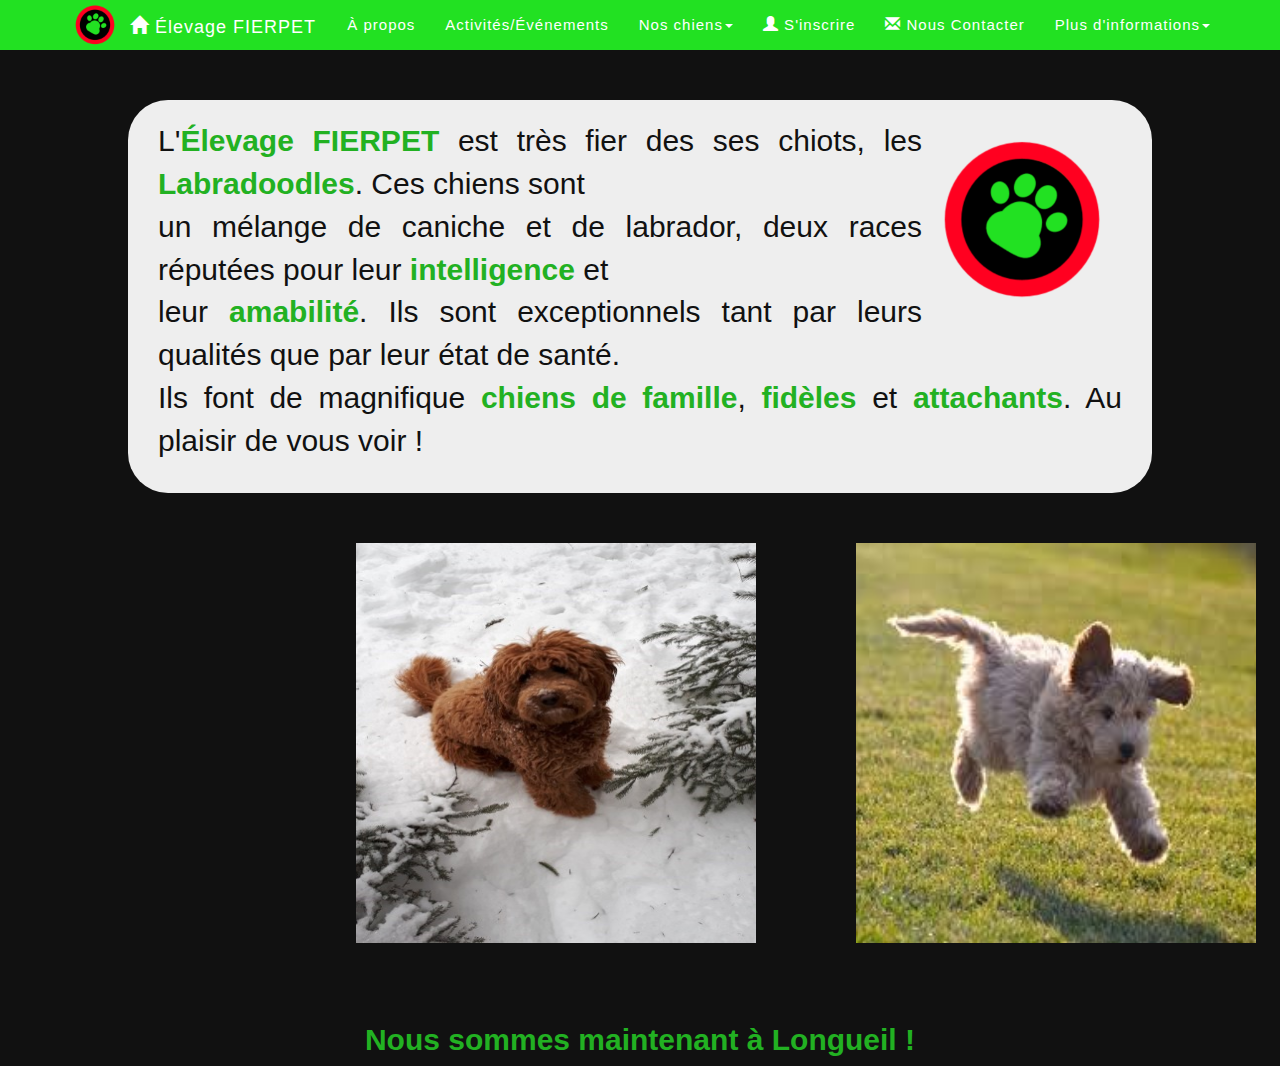
<file: Site Labradoodle/index.html>
<!DOCTYPE html>
<html lang="fr-ca" xmlns="http://www.w3.org/1999/xhtml">
    <head>
        <!-- NE PAS TOUCHER -->
        <meta charset="utf-8" />
        <meta http-equiv="X-UA-Compatible" content="IE=edge">
        <meta name="viewport" content="width=device-width, initial-scale=1, shrink-to-fit=no">
        <script src="https://ajax.googleapis.com/ajax/libs/jquery/1.12.4/jquery.min.js"></script>
        <script src="js/bootstrap.min.js"></script>
        <link href="css/bootstrap.min.css" rel="stylesheet">
        <link rel="shortcut icon" href="favicon.ico" />
        <link href="Navbar.css" rel="stylesheet">

        <!-- 1. Changer le titre pour chaque pages (garder Élevage FIERPET mais changer le mot accueil)-->
        <title>Élevage FIERPET: Accueil</title>

        <!-- 2. C'est ici que vouz pouvez modifier le style de la page au besoin-->
        <style>
            #intro {
                text-align: justify;
                color:#111;
                font-size: 30px;
            }
            #image {
                height: 200px;
                float:right;
            }
            #chiens {
                margin-left: 20%;
            }
            td {
                padding-left:100px;
            }
            h2 {
                text-align: center;
                color: aliceblue;
                font-size: 30px;
                margin-top: 80px;
            }
            #contenu {
                border-top-left-radius: 40px;
                border-top-right-radius: 40px;
                margin-top: 100px;
            }
            b {
                color: #22b122; 
            }
        </style>

    </head>
    <body>
        <!-- Navigation bar *À ne pas modifier* ; Changer le "#" par le lien .html de votre page au bon endroit -->
        <nav class="navbar navbar-default navbar-fixed-top">
            <div class="container">
                <div class="navbar-header">
                    <button type="button" class="navbar-toggle" data-toggle="collapse" data-target="#myNavbar" id="scrollMenu">
                        <span class="icon-bar"></span>
                        <span class="icon-bar"></span>
                        <span class="icon-bar"></span>
                    </button>
                    <a id="logo" href="index.html"><img src="logo.png" alt="" height="50" width="50"></a>  
                    <a class="navbar-brand" href="index.html"><span class="glyphicon glyphicon-home"></span>&nbsp;Élevage FIERPET</a>
                </div>

                <div class="collapse navbar-collapse" id="myNavbar">
                    <ul class="nav navbar-nav navbar-right">

                        <li><a href="propos.html">À propos</a></li>
                        <li><a href="activites-evenements.html">Activités/Événements</a></li>

                        <li class="dropdown">
                            <a href="#" class="dropdown-toggle" data-toggle="dropdown" role="button" aria-expanded="false">Nos chiens<span class="caret"></span></a>
                            <ul class="dropdown-menu" role="menu">
                                <!-- Insérer le lien de la page des chiens reproducteurs à la place du '#' dans le href-->
                                <li><a href="chiensReproducteurs.html">Reproducteurs</a></li>

                                <!-- Insérer le lien de la page des chiots à la place du '#' dans le href-->
                                <li><a href="chiotsavendre.html">Chiots</a></li>
                            </ul>
                        </li>
                        <!-- Insérer le lien de la page "S'inscrire" à la place du '#' dans le href-->
                        <li><a href="inscription.html"><span class="glyphicon glyphicon-user"></span> S'inscrire</a></li>

                        <!-- Insérer le lien de la page "Nous Contacter" à la place du '#' dans le href-->
                        <li><a href="contact.html"><span class="glyphicon glyphicon-envelope"></span> Nous Contacter</a></li>

                        <li class="dropdown">
                            <a href="#" class="dropdown-toggle" data-toggle="dropdown" role="button" aria-expanded="false">Plus d'informations<span class="caret"></span></a>
                            <ul class="dropdown-menu" role="menu">
                                <li><a href="equipe.html">Notre équipe</a></li>


                                <li><a href="temoignages.html">Témoignages</a><li></li>


                                <li><a href="installations.html">Nos installations</a></li>

                                <!-- Insérer le lien de la page "FAQ" à la place du '#' dans le href-->
                                <li><a href="faq.html">FAQ</a></li>
                            </ul>
                        </li>
                    </ul>
                </div>
            </div>
        </nav>
        
        <div id="contenu">
        <img src="logo.png" id="image">
        <p id="intro">
            L'<b>Élevage FIERPET</b> est très fier des ses chiots, les <b>Labradoodles</b>.
            Ces chiens sont <br>un mélange de caniche et de labrador, deux races réputées pour leur <b>intelligence</b> et <br>leur <b>amabilité</b>. 
            Ils sont exceptionnels tant par leurs qualités que par leur état de santé. <br>
            Ils font de magnifique <b>chiens de famille</b>, <b>fidèles</b> et <b>attachants</b>. Au plaisir de vous voir ! <br>
        </p>
        </div>
        
        <table id="chiens">
            
                <tr>
                    <td><img src="Images témoignages/Rubis.jpg" width="400px" height="400px"></td>
                    
                    <td><img src="Images témoignages/Rufus.jpg" width="400px" height="400px"></td>
                </tr>
        </table>
        <a href="contact.html" style="text-decoration: none;"><h2><b>Nous sommes maintenant à Longueil !</b></h2></a>
    </body>
</html>
</file>
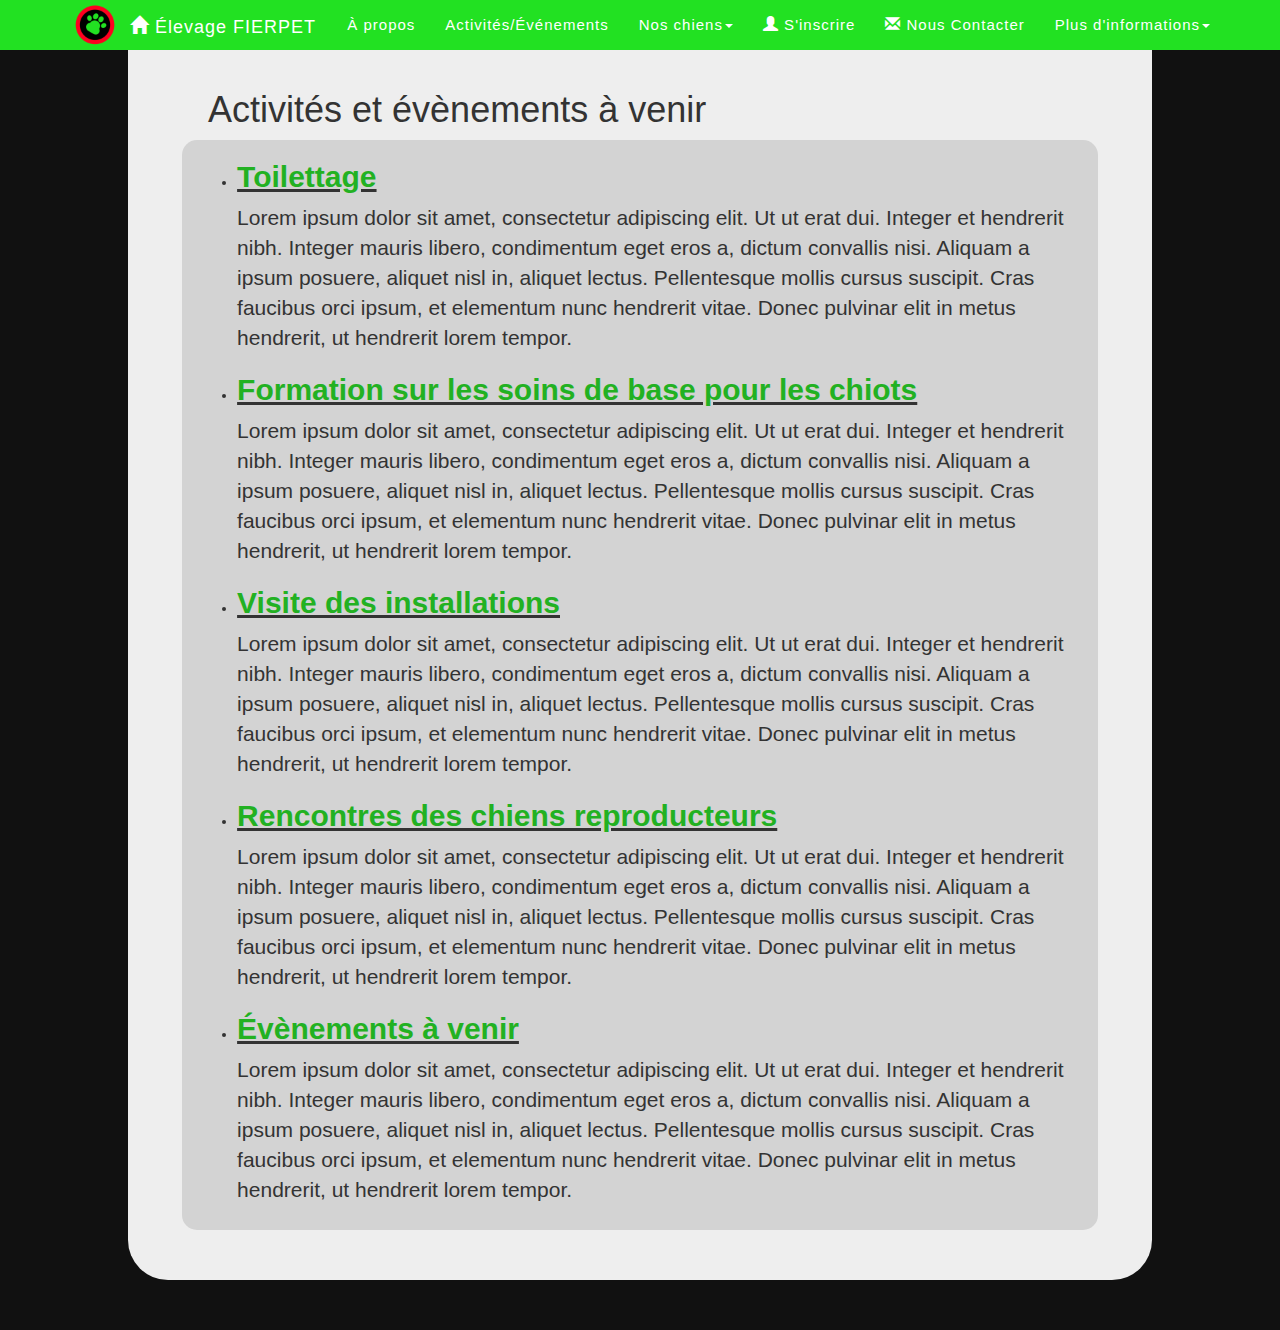
<file: Site Labradoodle/activites-evenements.html>
<!DOCTYPE html>

<html lang="fr-ca" xmlns="http://www.w3.org/1999/xhtml">
    <head>
        <!-- NE PAS TOUCHER -->
        <meta charset="utf-8" />
        <meta http-equiv="X-UA-Compatible" content="IE=edge">
        <meta name="viewport" content="width=device-width, initial-scale=1, shrink-to-fit=no">
        <script src="https://ajax.googleapis.com/ajax/libs/jquery/1.12.4/jquery.min.js"></script>
        <script src="js/bootstrap.min.js"></script>
        <link href="css/bootstrap.min.css" rel="stylesheet">
        <link rel="shortcut icon" href="favicon.ico" />
        <link href="Navbar.css" rel="stylesheet">

        <!-- 1. Changer le titre pour chaque pages (garder Élevage FIERPET mais changer le mot accueil)-->
        <title>Élevage FIERPET: Activité et évènements</title>

        <!-- 2. C'est ici que vouz pouvez modifier le style de la page au besoin-->
        <style>
            .jumbotron{
                background: lightgrey;
                border-radius: 15px;
                padding: 0;
                text-align: left;
                width: 95%;
                margin-left: auto;
                margin-right: auto;
            }

            #temoignage{
                padding-bottom: 10px;
            }

            #imgRubis{
                width: 200px;
                height: auto;
            }
            b {
                color: #22b122; 
            }
            h1 {
                margin-left: 50px;
            }
        </style>

    </head>
    <body>
        <!-- Navigation bar *À ne pas modifier* ; Changer le "#" par le lien .html de votre page au bon endroit -->
        <nav class="navbar navbar-default navbar-fixed-top">
            <div class="container">
                <div class="navbar-header">
                    <button type="button" class="navbar-toggle" data-toggle="collapse" data-target="#myNavbar" id="scrollMenu">
                        <span class="icon-bar"></span>
                        <span class="icon-bar"></span>
                        <span class="icon-bar"></span>
                    </button>
                    <a id="logo" href="index.html"><img src="logo.png" alt="" height="50" width="50"></a>  
                    <a class="navbar-brand" href="index.html"><span class="glyphicon glyphicon-home"></span>&nbsp;Élevage FIERPET</a>
                </div>
                <div class="collapse navbar-collapse" id="myNavbar">
                    <ul class="nav navbar-nav navbar-right">

                        <li><a href="propos.html">À propos</a></li>
                        <li><a href="activites-evenements.html">Activités/Événements</a></li>

                        <li class="dropdown">
                            <a href="#" class="dropdown-toggle" data-toggle="dropdown" role="button" aria-expanded="false">Nos chiens<span class="caret"></span></a>
                            <ul class="dropdown-menu" role="menu">
                                <!-- Insérer le lien de la page des chiens reproducteurs à la place du '#' dans le href-->
                                <li><a href="chiensReproducteurs.html">Reproducteurs</a></li>

                                <!-- Insérer le lien de la page des chiots à la place du '#' dans le href-->
                                <li><a href="chiotsavendre.html">Chiots</a></li>
                            </ul>
                        </li>
                        <!-- Insérer le lien de la page "S'inscrire" à la place du '#' dans le href-->
                        <li><a href="inscription.html"><span class="glyphicon glyphicon-user"></span> S'inscrire</a></li>

                        <!-- Insérer le lien de la page "Nous Contacter" à la place du '#' dans le href-->
                        <li><a href="contact.html"><span class="glyphicon glyphicon-envelope"></span> Nous Contacter</a></li>

                        <li class="dropdown">
                            <a href="#" class="dropdown-toggle" data-toggle="dropdown" role="button" aria-expanded="false">Plus d'informations<span class="caret"></span></a>
                            <ul class="dropdown-menu" role="menu">
                                <li><a href="equipe.html">Notre équipe</a></li>


                                <li><a href="temoignages.html">Témoignages</a><li></li>


                                <li><a href="installations.html">Nos installations</a></li>

                                <!-- Insérer le lien de la page "FAQ" à la place du '#' dans le href-->
                                <li><a href="faq.html">FAQ</a></li>
                            </ul>
                        </li>
                    </ul>
                </div>
            </div>
        </nav>

        <!-- Fin de la navbar, Codez dans le contenu au besoin, sinon supprimer la div -->
        <div id="contenu">
            <h1>Activités et évènements à venir</h1>
            <div class="jumbotron">
                <div class="container" id="temoignage">
                    <ul>
                        <li>
                            <h2><u><b>Toilettage</b></u></h2>
                            <p>Lorem ipsum dolor sit amet, consectetur adipiscing elit. Ut ut erat dui. Integer et hendrerit nibh. Integer mauris libero, condimentum eget eros a, dictum convallis nisi. Aliquam a ipsum posuere, aliquet nisl in, aliquet lectus. Pellentesque mollis cursus suscipit. Cras faucibus orci ipsum, et elementum nunc hendrerit vitae. Donec pulvinar elit in metus hendrerit, ut hendrerit lorem tempor.</p>
                        </li>
                        <li>
                            <h2><u><b>Formation sur les soins de base pour les chiots</b></u></h2>
                            <p>Lorem ipsum dolor sit amet, consectetur adipiscing elit. Ut ut erat dui. Integer et hendrerit nibh. Integer mauris libero, condimentum eget eros a, dictum convallis nisi. Aliquam a ipsum posuere, aliquet nisl in, aliquet lectus. Pellentesque mollis cursus suscipit. Cras faucibus orci ipsum, et elementum nunc hendrerit vitae. Donec pulvinar elit in metus hendrerit, ut hendrerit lorem tempor.</p>
                        </li>
                        <li>
                            <h2><u><b>Visite des installations</b></u></h2>
                            <p>Lorem ipsum dolor sit amet, consectetur adipiscing elit. Ut ut erat dui. Integer et hendrerit nibh. Integer mauris libero, condimentum eget eros a, dictum convallis nisi. Aliquam a ipsum posuere, aliquet nisl in, aliquet lectus. Pellentesque mollis cursus suscipit. Cras faucibus orci ipsum, et elementum nunc hendrerit vitae. Donec pulvinar elit in metus hendrerit, ut hendrerit lorem tempor.</p>
                        </li>
                        <li>
                            <h2><u><b>Rencontres des chiens reproducteurs</b></u></h2>
                            <p>Lorem ipsum dolor sit amet, consectetur adipiscing elit. Ut ut erat dui. Integer et hendrerit nibh. Integer mauris libero, condimentum eget eros a, dictum convallis nisi. Aliquam a ipsum posuere, aliquet nisl in, aliquet lectus. Pellentesque mollis cursus suscipit. Cras faucibus orci ipsum, et elementum nunc hendrerit vitae. Donec pulvinar elit in metus hendrerit, ut hendrerit lorem tempor.</p>
                        </li>
                        <li>
                            <h2><u><b>Évènements à venir</b></u></h2>
                            <p>Lorem ipsum dolor sit amet, consectetur adipiscing elit. Ut ut erat dui. Integer et hendrerit nibh. Integer mauris libero, condimentum eget eros a, dictum convallis nisi. Aliquam a ipsum posuere, aliquet nisl in, aliquet lectus. Pellentesque mollis cursus suscipit. Cras faucibus orci ipsum, et elementum nunc hendrerit vitae. Donec pulvinar elit in metus hendrerit, ut hendrerit lorem tempor.</p>
                        </li>
                    </ul>
                </div>
            </div>
        </div>

    </body>
</html>
</file>
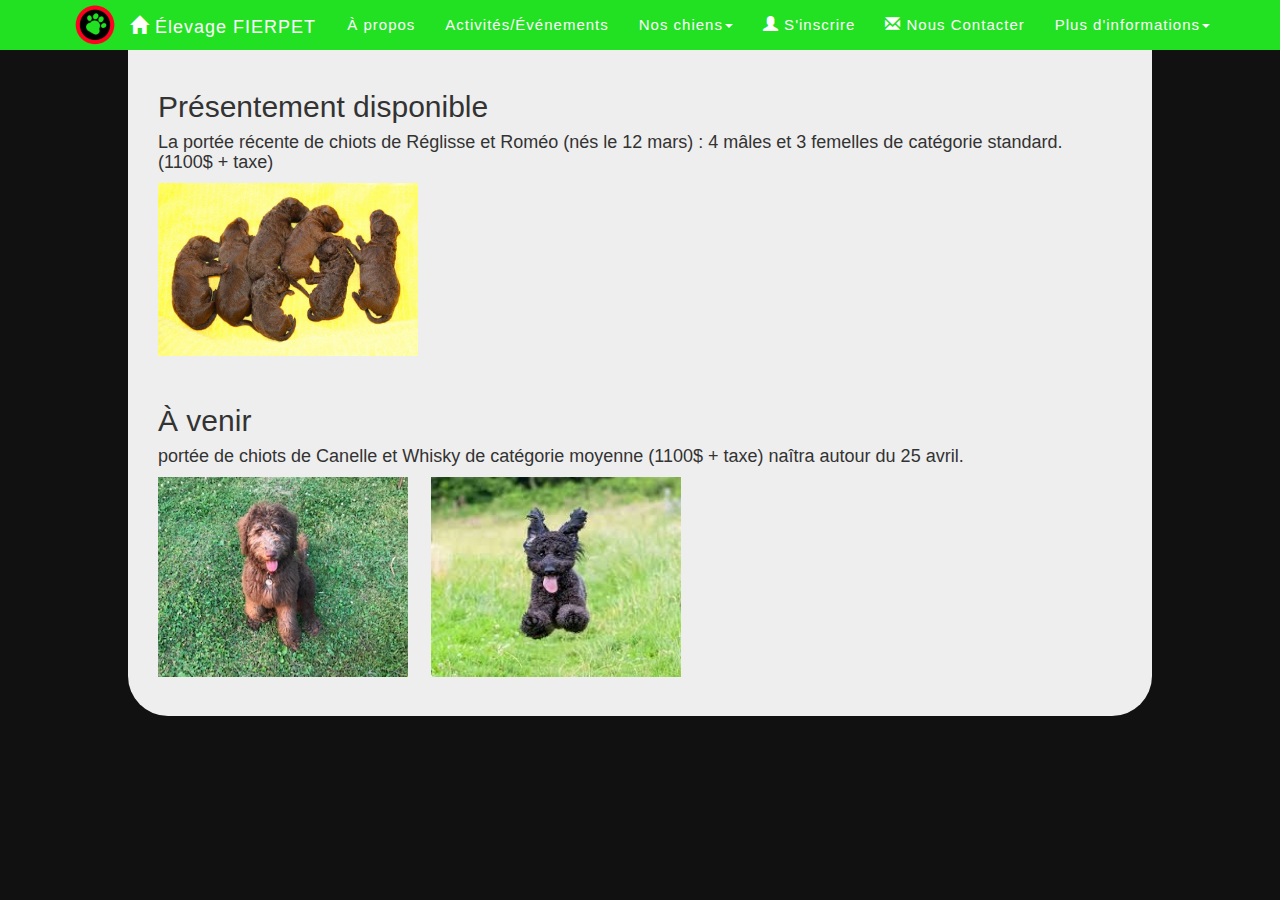
<file: Site Labradoodle/chiotsavendre.html>
<!DOCTYPE html>
<html lang="fr-ca" xmlns="http://www.w3.org/1999/xhtml">
    <head>
        <!-- NE PAS TOUCHER -->
        <meta charset="utf-8" />
        <meta http-equiv="X-UA-Compatible" content="IE=edge">
        <meta name="viewport" content="width=device-width, initial-scale=1, shrink-to-fit=no">
        <script src="https://ajax.googleapis.com/ajax/libs/jquery/1.12.4/jquery.min.js"></script>
        <script src="js/bootstrap.min.js"></script>
        <link href="css/bootstrap.min.css" rel="stylesheet">
        <link rel="shortcut icon" href="favicon.ico" />
        <link href="Navbar.css" rel="stylesheet">

        <!-- 1. Changer le titre pour chaque pages (garder Élevage FIERPET mais changer le mot accueil)-->
        <title>Élevage FIERPET: Chiots</title>

        <!-- 2. C'est ici que vouz pouvez modifier le style de la page au besoin-->
        <style>
            #chiotsavenir{
                margin-top: 5%;
            }
            #ImageWhiskey{
                margin-left: 2%
            }
            .Images{
                height: 200px;
                width: 250px;
                margin-bottom: 2%
            }
        </style>

    </head>
    <body>
        <!-- Navigation bar *À ne pas modifier* ; Changer le "#" par le lien .html de votre page au bon endroit -->
        <nav class="navbar navbar-default navbar-fixed-top">
            <div class="container">
                <div class="navbar-header">
                    <button type="button" class="navbar-toggle" data-toggle="collapse" data-target="#myNavbar" id="scrollMenu">
                        <span class="icon-bar"></span>
                        <span class="icon-bar"></span>
                        <span class="icon-bar"></span>
                    </button>
                    <a id="logo" href="index.html"><img src="logo.png" alt="" height="50" width="50"></a>  
                    <a class="navbar-brand" href="index.html"><span class="glyphicon glyphicon-home"></span>&nbsp;Élevage FIERPET</a>
                </div>

                <div class="collapse navbar-collapse" id="myNavbar">
                    <ul class="nav navbar-nav navbar-right">

                        <li><a href="propos.html">À propos</a></li>
                        <li><a href="activites-evenements.html">Activités/Événements</a></li>

                        <li class="dropdown">
                            <a href="#" class="dropdown-toggle" data-toggle="dropdown" role="button" aria-expanded="false">Nos chiens<span class="caret"></span></a>
                            <ul class="dropdown-menu" role="menu">
                                <!-- Insérer le lien de la page des chiens reproducteurs à la place du '#' dans le href-->
                                <li><a href="chiensReproducteurs.html">Reproducteurs</a></li>

                                <!-- Insérer le lien de la page des chiots à la place du '#' dans le href-->
                                <li><a href="chiotsavendre.html">Chiots</a></li>
                            </ul>
                        </li>
                        <!-- Insérer le lien de la page "S'inscrire" à la place du '#' dans le href-->
                        <li><a href="inscription.html"><span class="glyphicon glyphicon-user"></span> S'inscrire</a></li>

                        <!-- Insérer le lien de la page "Nous Contacter" à la place du '#' dans le href-->
                        <li><a href="contact.html"><span class="glyphicon glyphicon-envelope"></span> Nous Contacter</a></li>

                        <li class="dropdown">
                            <a href="#" class="dropdown-toggle" data-toggle="dropdown" role="button" aria-expanded="false">Plus d'informations<span class="caret"></span></a>
                            <ul class="dropdown-menu" role="menu">
                                <li><a href="equipe.html">Notre équipe</a></li>


                                <li><a href="temoignages.html">Témoignages</a><li></li>


                                <li><a href="installations.html">Nos installations</a></li>

                                <!-- Insérer le lien de la page "FAQ" à la place du '#' dans le href-->
                                <li><a href="faq.html">FAQ</a></li>

                            </ul>
                        </li>
                    </ul>
            </div>
        </nav>

        <!-- Fin de la navbar, Codez dans le contenu au besoin, sinon supprimer la div -->
        <div id="contenu">
            <div>
                <div><H2>Présentement disponible</H2></div>
            <H4>La portée récente de chiots de Réglisse et Roméo (nés le 12 mars) : 4 mâles et 3 femelles de catégorie standard. (1100$ + taxe)</H4>
            </div>
            <div id="images">
                <img src="ChiotAVendre.png" alt="Les Chiots À Vendre" height="10%" width="27%">
            </div>
            <div><h2 style="margin-top: 5%">À venir</h2></div>
            <div>
                    <h4> portée de chiots de Canelle et Whisky de catégorie moyenne (1100$ + taxe) naîtra autour du 25 avril.</h4>
                <img src="Images Chiens Reproducteurs/Canelle.png"class="Images"> <img src="Images Chiens Reproducteurs/Whiskey.png" id="ImageWhiskey"class="Images">
            </div>
        </div>

    </body>
</html>
</file>
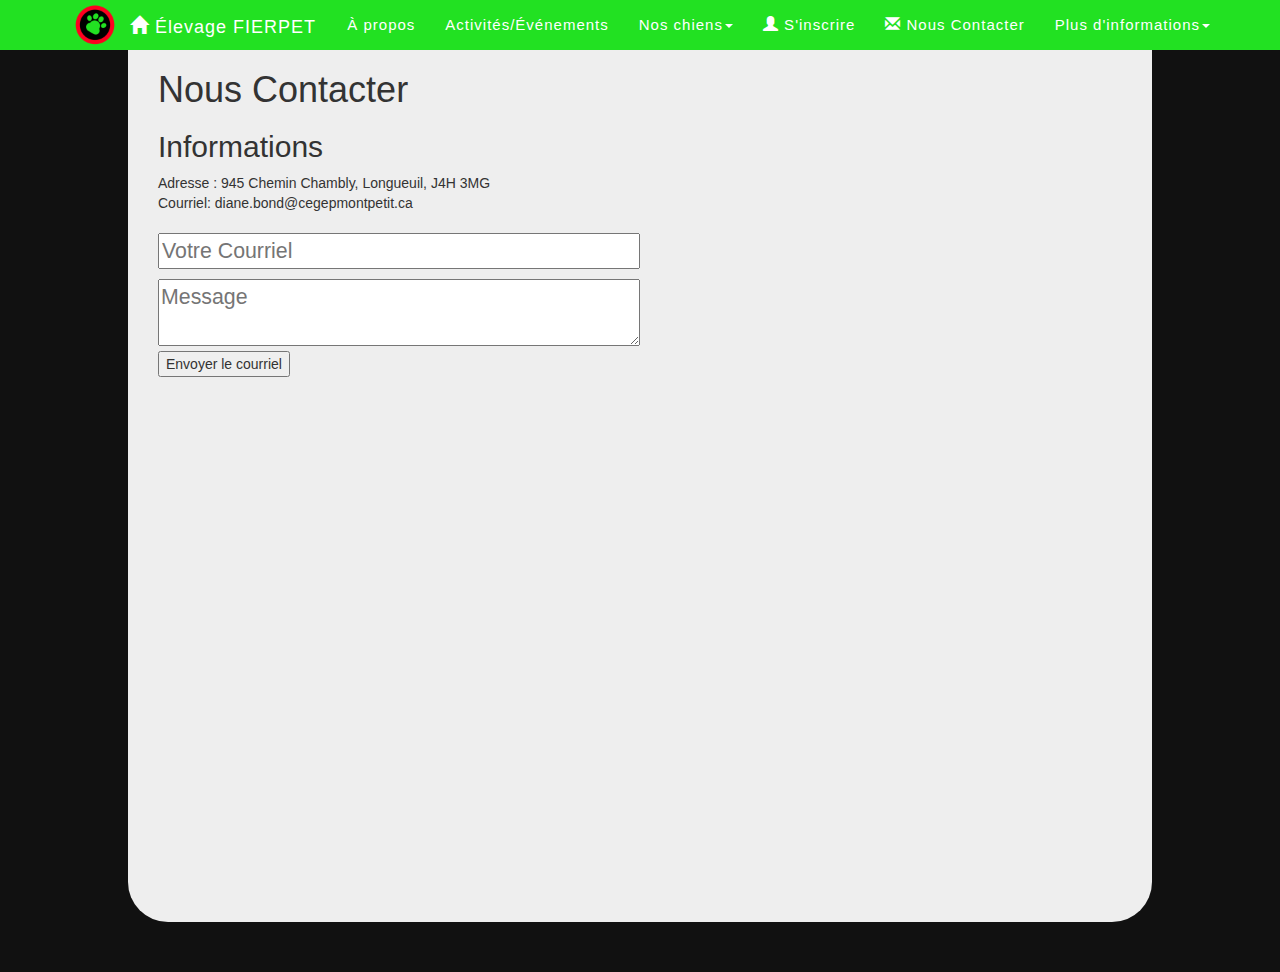
<file: Site Labradoodle/contact.html>
<!DOCTYPE html>
<html lang="fr-ca" xmlns="http://www.w3.org/1999/xhtml">
    <head>
        <!-- NE PAS TOUCHER -->
        <meta charset="utf-8" />
        <meta http-equiv="X-UA-Compatible" content="IE=edge">
        <meta name="viewport" content="width=device-width, initial-scale=1, shrink-to-fit=no">
        <script src="https://ajax.googleapis.com/ajax/libs/jquery/1.12.4/jquery.min.js"></script>
        <script src="js/bootstrap.min.js"></script>
        <link href="css/bootstrap.min.css" rel="stylesheet">
        <link rel="shortcut icon" href="favicon.ico" />
        <link href="Navbar.css" rel="stylesheet">

        <!-- 1. Changer le titre pour chaque pages (garder Élevage FIERPET mais changer le mot accueil)-->
        <title>Élevage FIERPET: Me Contacter</title>

        <!-- 2. C'est ici que vouz pouvez modifier le style de la page au besoin-->
        <style>
            #messagebox{
                margin-top: 10px;
                padding-top: 10 px;
            }
            #form{

            }
            .Form{
                width: 50%;
                font-size: 16pt;

            }
            .Info{
                display: inline;

                margin-right: 5%;
                text-align: justify;
            }
            .mapouter{
                height:525px;
                width:525px;

            }
            .gmap_canvas {
                overflow:hidden;
                background:none!important;
                height:525px;
                width:525px;
            }
        </style>

    </head>
    <body>
        <!-- Navigation bar *À ne pas modifier* ; Changer le "#" par le lien .html de votre page au bon endroit -->
        <nav class="navbar navbar-default navbar-fixed-top">
            <div class="container">
                <div class="navbar-header">
                    <button type="button" class="navbar-toggle" data-toggle="collapse" data-target="#myNavbar" id="scrollMenu">
                        <span class="icon-bar"></span>
                        <span class="icon-bar"></span>
                        <span class="icon-bar"></span>
                    </button>
                    <a id="logo" href="index.html"><img src="logo.png" alt="" height="50" width="50"></a>  
                    <a class="navbar-brand" href="index.html"><span class="glyphicon glyphicon-home"></span>&nbsp;Élevage FIERPET</a>
                </div>

                <div class="collapse navbar-collapse" id="myNavbar">
                    <ul class="nav navbar-nav navbar-right">

                        <li><a href="propos.html">À propos</a></li>
                        <li><a href="activites-evenements.html">Activités/Événements</a></li>

                        <li class="dropdown">
                            <a href="#" class="dropdown-toggle" data-toggle="dropdown" role="button" aria-expanded="false">Nos chiens<span class="caret"></span></a>
                            <ul class="dropdown-menu" role="menu">
                                <!-- Insérer le lien de la page des chiens reproducteurs à la place du '#' dans le href-->
                                <li><a href="chiensReproducteurs.html">Reproducteurs</a></li>

                                <!-- Insérer le lien de la page des chiots à la place du '#' dans le href-->
                                <li><a href="chiotsavendre.html">Chiots</a></li>
                            </ul>
                        </li>
                        <!-- Insérer le lien de la page "S'inscrire" à la place du '#' dans le href-->
                        <li><a href="inscription.html"><span class="glyphicon glyphicon-user"></span> S'inscrire</a></li>

                        <!-- Insérer le lien de la page "Nous Contacter" à la place du '#' dans le href-->
                        <li><a href="contact.html"><span class="glyphicon glyphicon-envelope"></span> Nous Contacter</a></li>

                        <li class="dropdown">
                            <a href="#" class="dropdown-toggle" data-toggle="dropdown" role="button" aria-expanded="false">Plus d'informations<span class="caret"></span></a>
                            <ul class="dropdown-menu" role="menu">
                                <li><a href="equipe.html">Notre équipe</a></li>


                                <li><a href="temoignages.html">Témoignages</a><li></li>


                                <li><a href="installations.html">Nos installations</a></li>

                                <!-- Insérer le lien de la page "FAQ" à la place du '#' dans le href-->
                                <li><a href="faq.html">FAQ</a></li>

                            </ul>
                        </li>
                    </ul>
                </div>
            </div>
        </nav>

        <!-- Fin de la navbar, Codez dans le contenu au besoin, sinon supprimer la div -->
        <div id="contenu">

            <h1 style="margin-top: 0px"> Nous Contacter</h1>
            <div id ="form">
                <div class="Info" >
                    <H2> Informations</H2>
                    Adresse : 945 Chemin Chambly, Longueuil, J4H 3MG
                   <div> Courriel: diane.bond@cegepmontpetit.ca</div>
                </div>
                <form method="POST" action="https://formspree.io/diane.bond@cegepmontpetit.ca">
                    <input name="email" placeholder="Votre Courriel" type="email" class="Form">
                    
                    <div id="messagebox">
                        <textarea name="message" placeholder="Message" class="Form"></textarea>
                    </div>
                </form>
                
                <button type="submit">Envoyer le courriel</button>
                <div class="mapouter">
                    <div class="gmap_canvas">
                        <iframe width="525" height="525" id="gmap_canvas" src="https://maps.google.com/maps?q=945%20Chemin%20Chambly%2C%20Longueuil%2C%20J4H%203MG&t=&z=17&ie=UTF8&iwloc=&output=embed" frameborder="0" scrolling="no" marginheight="0" marginwidth="0">
                        </iframe>Werbung: 
                        <a href="https://www.jetzt-drucken-lassen.de">jetzt-drucken-lassen.de</a>
                    </div>
                </div>
            </div>
        </div>

    </body>
</html>
</file>
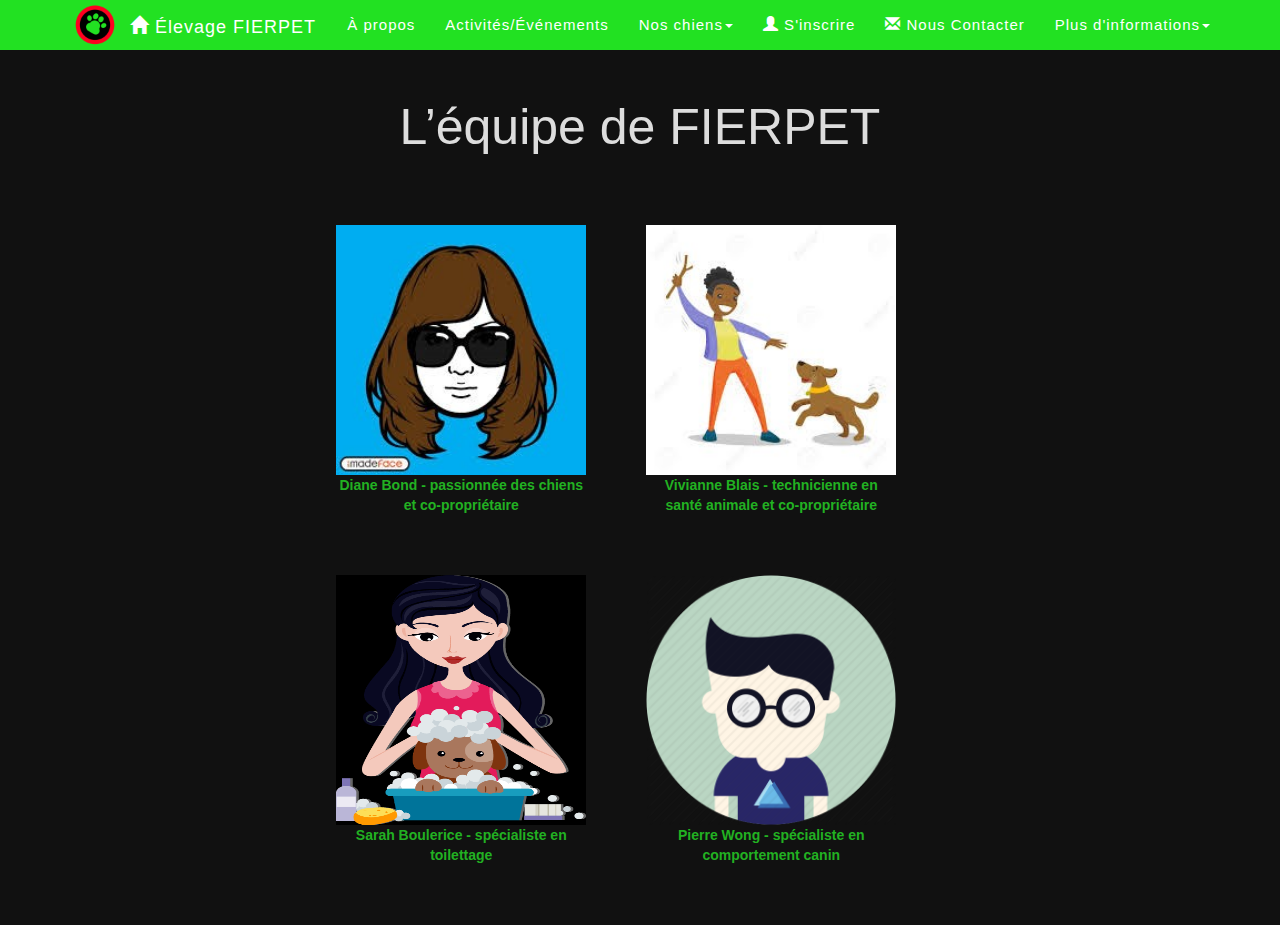
<file: Site Labradoodle/equipe.html>
<!DOCTYPE html>
<html lang="fr-ca" xmlns="http://www.w3.org/1999/xhtml">
    <head>
        <!-- NE PAS TOUCHER -->
        <meta charset="utf-8" />
        <meta http-equiv="X-UA-Compatible" content="IE=edge">
        <meta name="viewport" content="width=device-width, initial-scale=1, shrink-to-fit=no">
        <script src="https://ajax.googleapis.com/ajax/libs/jquery/1.12.4/jquery.min.js"></script>
        <script src="js/bootstrap.min.js"></script>
        <link href="css/bootstrap.min.css" rel="stylesheet">
        <link rel="shortcut icon" href="favicon.ico" />
        <link href="Navbar.css" rel="stylesheet">

        <!-- 1. Changer le titre pour chaque pages (garder Élevage FIERPET mais changer le mot accueil)-->
        <title>Élevage FIERPET: Notre équipe</title>

        <!-- 2. C'est ici que vouz pouvez modifier le style de la page au besoin-->
        <style>
            h1 {
                text-align: center;
                margin-top: 100px;
                color: #ddd;
                font-size: 50px;
            }
            .row {
                text-align: center;
            }
            td {
                color: white;
                margin: 50px auto 0 auto;
            }
            table {
                border-collapse: separate;
                border-spacing: 60px;
                margin-left: 27.5%;
            }
            b {
                color: #22b122; 
            }
        </style>

    </head>
    <body>
        <!-- Navigation bar *À ne pas modifier* ; Changer le "#" par le lien .html de votre page au bon endroit -->
        <nav class="navbar navbar-default navbar-fixed-top">
            <div class="container">
                <div class="navbar-header">
                    <button type="button" class="navbar-toggle" data-toggle="collapse" data-target="#myNavbar" id="scrollMenu">
                        <span class="icon-bar"></span>
                        <span class="icon-bar"></span>
                        <span class="icon-bar"></span>
                    </button>
                    <a id="logo" href="index.html"><img src="logo.png" alt="" height="50" width="50"></a>  
                    <a class="navbar-brand" href="index.html"><span class="glyphicon glyphicon-home"></span>&nbsp;Élevage FIERPET</a>
                </div>

                <div class="collapse navbar-collapse" id="myNavbar">
                    <ul class="nav navbar-nav navbar-right">

                        <li><a href="propos.html">À propos</a></li>
                        <li><a href="activites-evenements.html">Activités/Événements</a></li>

                        <li class="dropdown">
                            <a href="#" class="dropdown-toggle" data-toggle="dropdown" role="button" aria-expanded="false">Nos chiens<span class="caret"></span></a>
                            <ul class="dropdown-menu" role="menu">
                                <!-- Insérer le lien de la page des chiens reproducteurs à la place du '#' dans le href-->
                                <li><a href="chiensReproducteurs.html">Reproducteurs</a></li>

                                <!-- Insérer le lien de la page des chiots à la place du '#' dans le href-->
                                <li><a href="chiotsavendre.html">Chiots</a></li>
                            </ul>
                        </li>
                        <!-- Insérer le lien de la page "S'inscrire" à la place du '#' dans le href-->
                        <li><a href="inscription.html"><span class="glyphicon glyphicon-user"></span> S'inscrire</a></li>

                        <!-- Insérer le lien de la page "Nous Contacter" à la place du '#' dans le href-->
                        <li><a href="contact.html"><span class="glyphicon glyphicon-envelope"></span> Nous Contacter</a></li>

                        <li class="dropdown">
                            <a href="#" class="dropdown-toggle" data-toggle="dropdown" role="button" aria-expanded="false">Plus d'informations<span class="caret"></span></a>
                            <ul class="dropdown-menu" role="menu">
                                <li><a href="equipe.html">Notre équipe</a></li>


                                <li><a href="temoignages.html">Témoignages</a><li></li>


                                <li><a href="installations.html">Nos installations</a></li>

                                <!-- Insérer le lien de la page "FAQ" à la place du '#' dans le href-->
                                <li><a href="faq.html">FAQ</a></li>

                            </ul>
                        </li>
                    </ul>
                </div>
            </div>
        </nav>
        <h1>L’équipe de FIERPET</h1>
        <div class="container">
            <div class="row">
                <div class="col-md-8">
                    <table>
                        <tr>
                            <td><img src="Images Employés\diane.jpg" height="250px" width="250px"><br>
                                <b>Diane Bond - passionnée des chiens et co-propriétaire</b></td>
                            <td><img src="Images Employés\vivianne.jpg" height="250px" width="250px"><br>
                                <b>Vivianne Blais - technicienne en santé animale et co-propriétaire</b></td>
                        </tr>    

                        <tr>
                            <td><img src="Images Employés\sarah.png" height="250px" width="250px"><br>
                                <b>Sarah Boulerice - spécialiste en toilettage</b></td>
                            <td><img src="Images Employés\pierre.png" height="250px" width="250px"><br>
                                <b>Pierre Wong - spécialiste en comportement canin</b></td>
                        </tr>      
                    </table>
                </div>
            </div>
        </div>
    </body>
</html>
</file>
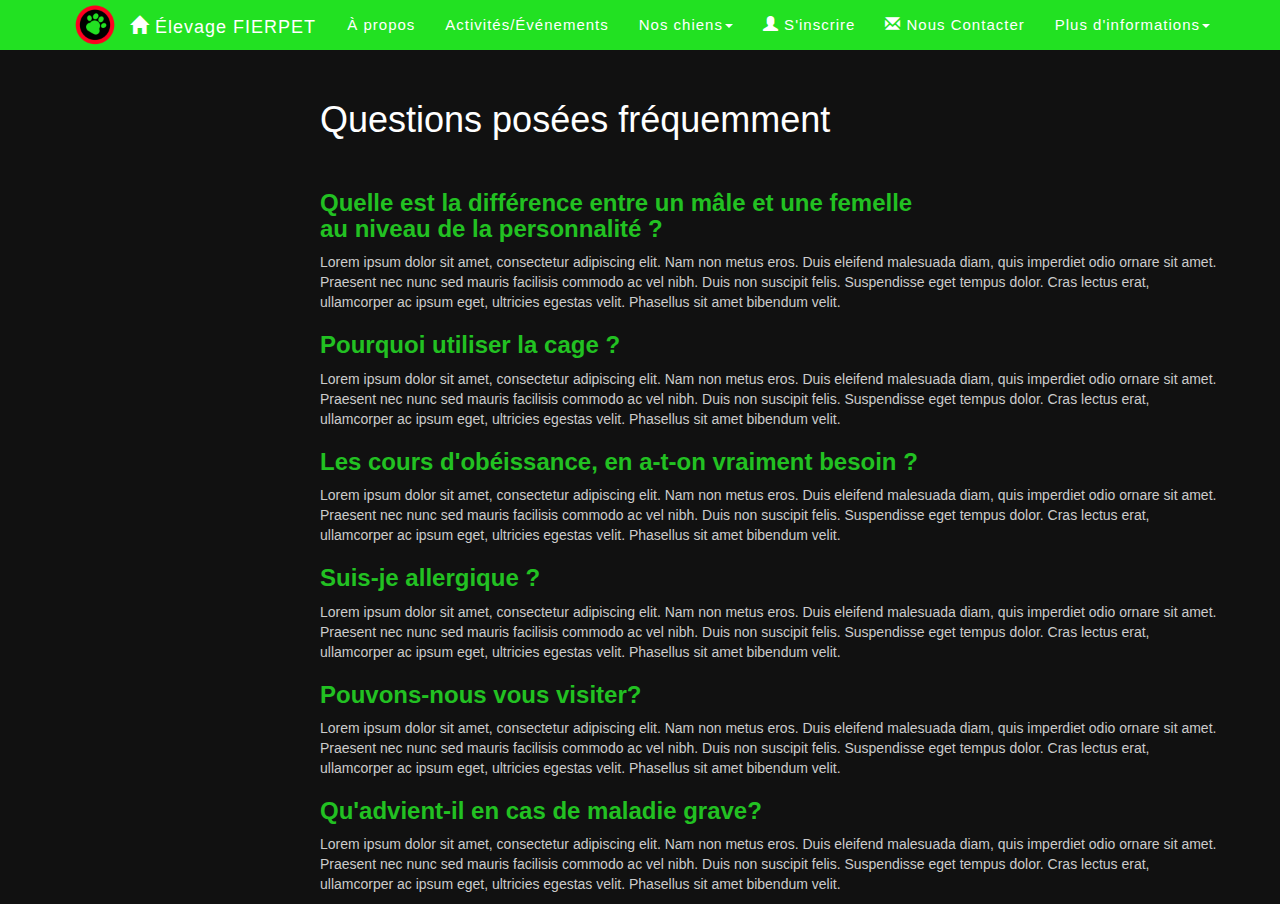
<file: Site Labradoodle/faq.html>
<!DOCTYPE html>
<html lang="fr-ca" xmlns="http://www.w3.org/1999/xhtml">
    <head>
        <!-- NE PAS TOUCHER -->
        <meta charset="utf-8" />
        <meta http-equiv="X-UA-Compatible" content="IE=edge">
        <meta name="viewport" content="width=device-width, initial-scale=1, shrink-to-fit=no">
        <script src="https://ajax.googleapis.com/ajax/libs/jquery/1.12.4/jquery.min.js"></script>
        <script src="js/bootstrap.min.js"></script>
        <link href="css/bootstrap.min.css" rel="stylesheet">
        <link rel="shortcut icon" href="favicon.ico" />
        <link href="Navbar.css" rel="stylesheet">

        <!-- 1. Changer le titre pour chaque pages (garder Élevage FIERPET mais changer le mot accueil)-->
        <title>Élevage FIERPET: Accueil</title>

        <!-- 2. C'est ici que vouz pouvez modifier le style de la page au besoin-->
        <style>
            #faq {
                text-align:left;
                margin-top: 100px;
                margin-left: 25%;
                color: white;
            }
            p {
                text-align: justify;
                color:#ccc;
            }
            b {
                color: #22c122; 
            }
        </style>

    </head>
    <body>
        <!-- Navigation bar *À ne pas modifier* ; Changer le "#" par le lien .html de votre page au bon endroit -->
        <nav class="navbar navbar-default navbar-fixed-top">
            <div class="container">
                <div class="navbar-header">
                    <button type="button" class="navbar-toggle" data-toggle="collapse" data-target="#myNavbar" id="scrollMenu">
                        <span class="icon-bar"></span>
                        <span class="icon-bar"></span>
                        <span class="icon-bar"></span>
                    </button>
                    <a id="logo" href="index.html"><img src="logo.png" alt="" height="50" width="50"></a>  
                    <a class="navbar-brand" href="index.html"><span class="glyphicon glyphicon-home"></span>&nbsp;Élevage FIERPET</a>
                </div>

                <div class="collapse navbar-collapse" id="myNavbar">
                    <ul class="nav navbar-nav navbar-right">

                        <li><a href="propos.html">À propos</a></li>
                        <li><a href="activites-evenements.html">Activités/Événements</a></li>

                        <li class="dropdown">
                            <a href="#" class="dropdown-toggle" data-toggle="dropdown" role="button" aria-expanded="false">Nos chiens<span class="caret"></span></a>
                            <ul class="dropdown-menu" role="menu">
                                <!-- Insérer le lien de la page des chiens reproducteurs à la place du '#' dans le href-->
                                <li><a href="chiensReproducteurs.html">Reproducteurs</a></li>

                                <!-- Insérer le lien de la page des chiots à la place du '#' dans le href-->
                                <li><a href="chiotsavendre.html">Chiots</a></li>
                            </ul>
                        </li>
                        <!-- Insérer le lien de la page "S'inscrire" à la place du '#' dans le href-->
                        <li><a href="inscription.html"><span class="glyphicon glyphicon-user"></span> S'inscrire</a></li>

                        <!-- Insérer le lien de la page "Nous Contacter" à la place du '#' dans le href-->
                        <li><a href="contact.html"><span class="glyphicon glyphicon-envelope"></span> Nous Contacter</a></li>

                        <li class="dropdown">
                            <a href="#" class="dropdown-toggle" data-toggle="dropdown" role="button" aria-expanded="false">Plus d'informations<span class="caret"></span></a>
                            <ul class="dropdown-menu" role="menu">
                                <li><a href="equipe.html">Notre équipe</a></li>


                                <li><a href="temoignages.html">Témoignages</a><li></li>


                                <li><a href="installations.html">Nos installations</a></li>

                                <!-- Insérer le lien de la page "FAQ" à la place du '#' dans le href-->
                                <li><a href="faq.html">FAQ</a></li>

                            </ul>
                        </li>
                    </ul>
                </div>
            </div>
        </nav>

        <!-- Fin de la navbar, Codez dans le contenu au besoin, sinon supprimer la div -->
        <div id="faq">
            <h1>Questions posées fréquemment</h1><br>
            <h3><b>Quelle est la différence entre un mâle et une femelle<br>au niveau de la personnalité ?</b></h3>
            <p>
                Lorem ipsum dolor sit amet, consectetur adipiscing elit. Nam non metus eros. Duis eleifend malesuada diam, quis imperdiet odio ornare sit amet.<br> Praesent nec nunc sed mauris facilisis commodo ac vel nibh. Duis non suscipit felis. Suspendisse eget tempus dolor. Cras lectus erat,<br> ullamcorper ac ipsum eget, ultricies egestas velit. Phasellus sit amet bibendum velit. 
            </p>
            <h3><b>Pourquoi utiliser la cage ?</b></h3>
            <p>
                Lorem ipsum dolor sit amet, consectetur adipiscing elit. Nam non metus eros. Duis eleifend malesuada diam, quis imperdiet odio ornare sit amet.<br> Praesent nec nunc sed mauris facilisis commodo ac vel nibh. Duis non suscipit felis. Suspendisse eget tempus dolor. Cras lectus erat,<br> ullamcorper ac ipsum eget, ultricies egestas velit. Phasellus sit amet bibendum velit. 
            </p>
            <h3><b>Les cours d'obéissance, en a-t-on vraiment besoin ?</b></h3>
            <p>
                Lorem ipsum dolor sit amet, consectetur adipiscing elit. Nam non metus eros. Duis eleifend malesuada diam, quis imperdiet odio ornare sit amet.<br> Praesent nec nunc sed mauris facilisis commodo ac vel nibh. Duis non suscipit felis. Suspendisse eget tempus dolor. Cras lectus erat,<br> ullamcorper ac ipsum eget, ultricies egestas velit. Phasellus sit amet bibendum velit. 
            </p>
            <h3><b>Suis-je allergique ?</b></h3>
            <p>
                Lorem ipsum dolor sit amet, consectetur adipiscing elit. Nam non metus eros. Duis eleifend malesuada diam, quis imperdiet odio ornare sit amet.<br> Praesent nec nunc sed mauris facilisis commodo ac vel nibh. Duis non suscipit felis. Suspendisse eget tempus dolor. Cras lectus erat,<br> ullamcorper ac ipsum eget, ultricies egestas velit. Phasellus sit amet bibendum velit. 
            </p>
            <h3><b>Pouvons-nous vous visiter?</b></h3>
            <p>
                Lorem ipsum dolor sit amet, consectetur adipiscing elit. Nam non metus eros. Duis eleifend malesuada diam, quis imperdiet odio ornare sit amet.<br> Praesent nec nunc sed mauris facilisis commodo ac vel nibh. Duis non suscipit felis. Suspendisse eget tempus dolor. Cras lectus erat,<br> ullamcorper ac ipsum eget, ultricies egestas velit. Phasellus sit amet bibendum velit. 
            </p>
            <h3><b>Qu'advient-il en cas de maladie grave?</b></h3>
            <p>
                Lorem ipsum dolor sit amet, consectetur adipiscing elit. Nam non metus eros. Duis eleifend malesuada diam, quis imperdiet odio ornare sit amet.<br> Praesent nec nunc sed mauris facilisis commodo ac vel nibh. Duis non suscipit felis. Suspendisse eget tempus dolor. Cras lectus erat,<br> ullamcorper ac ipsum eget, ultricies egestas velit. Phasellus sit amet bibendum velit. 
            </p>
        </div>
    </body>
</html>
</file>
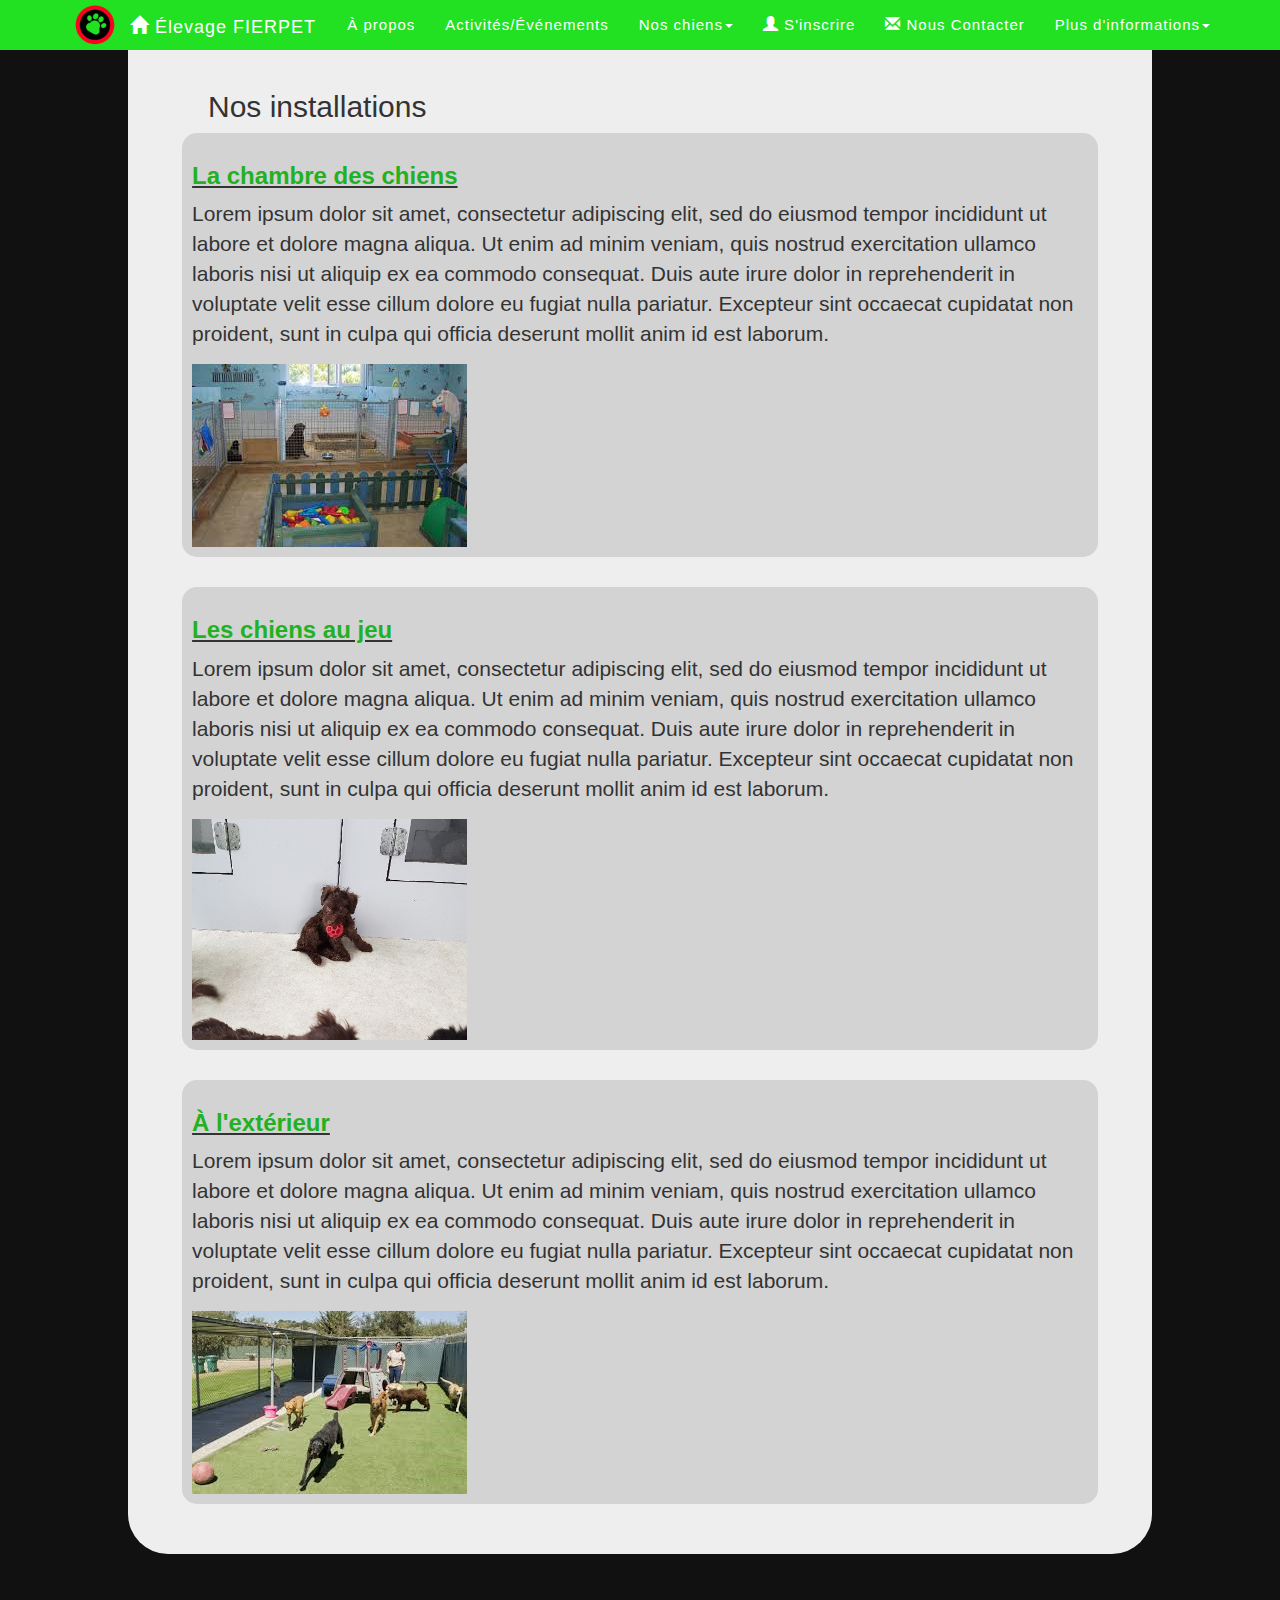
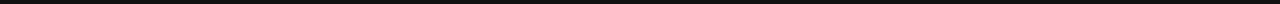
<file: Site Labradoodle/installations.html>
<!DOCTYPE html>
<html lang="fr-ca" xmlns="http://www.w3.org/1999/xhtml">
    <head>
        <!-- NE PAS TOUCHER -->
        <meta charset="utf-8" />
        <meta http-equiv="X-UA-Compatible" content="IE=edge">
        <meta name="viewport" content="width=device-width, initial-scale=1, shrink-to-fit=no">
        <script src="https://ajax.googleapis.com/ajax/libs/jquery/1.12.4/jquery.min.js"></script>
        <script src="js/bootstrap.min.js"></script>
        <link href="css/bootstrap.min.css" rel="stylesheet">
        <link rel="shortcut icon" href="favicon.ico" />
        <link href="Navbar.css" rel="stylesheet">

        <!-- 1. Changer le titre pour chaque pages (garder Élevage FIERPET mais changer le mot accueil)-->
        <title>Élevage FIERPET: Installations</title>

        <!-- 2. C'est ici que vouz pouvez modifier le style de la page au besoin-->
        <style>
            .jumbotron{
                background: lightgrey;
                border-radius: 15px;
                padding: 10px;
                text-align: left;
                width: 95%;
                margin-left: auto;
                margin-right: auto;
            }

            #imgAuJeu{
                width: 275px;
                height: auto;
            }
            b {
                color: #22b122; 
            }
            h2{
                margin-left: 50px;
            }
        </style>

    </head>
    <body>
        <!-- Navigation bar *À ne pas modifier* ; Changer le "#" par le lien .html de votre page au bon endroit -->
        <nav class="navbar navbar-default navbar-fixed-top">
            <div class="container">
                <div class="navbar-header">
                    <button type="button" class="navbar-toggle" data-toggle="collapse" data-target="#myNavbar" id="scrollMenu">
                        <span class="icon-bar"></span>
                        <span class="icon-bar"></span>
                        <span class="icon-bar"></span>
                    </button>
                    <a id="logo" href="index.html"><img src="logo.png" alt="" height="50" width="50"></a>  
                    <a class="navbar-brand" href="index.html"><span class="glyphicon glyphicon-home"></span>&nbsp;Élevage FIERPET</a>
                </div>

                <div class="collapse navbar-collapse" id="myNavbar">
                    <ul class="nav navbar-nav navbar-right">

                        <li><a href="propos.html">À propos</a></li>
                        <li><a href="activites-evenements.html">Activités/Événements</a></li>

                        <li class="dropdown">
                            <a href="#" class="dropdown-toggle" data-toggle="dropdown" role="button" aria-expanded="false">Nos chiens<span class="caret"></span></a>
                            <ul class="dropdown-menu" role="menu">
                                <!-- Insérer le lien de la page des chiens reproducteurs à la place du '#' dans le href-->
                                <li><a href="chiensReproducteurs.html">Reproducteurs</a></li>

                                <!-- Insérer le lien de la page des chiots à la place du '#' dans le href-->
                                <li><a href="chiotsavendre.html">Chiots</a></li>
                            </ul>
                        </li>
                        <!-- Insérer le lien de la page "S'inscrire" à la place du '#' dans le href-->
                        <li><a href="inscription.html"><span class="glyphicon glyphicon-user"></span> S'inscrire</a></li>

                        <!-- Insérer le lien de la page "Nous Contacter" à la place du '#' dans le href-->
                        <li><a href="contact.html"><span class="glyphicon glyphicon-envelope"></span> Nous Contacter</a></li>

                        <li class="dropdown">
                            <a href="#" class="dropdown-toggle" data-toggle="dropdown" role="button" aria-expanded="false">Plus d'informations<span class="caret"></span></a>
                            <ul class="dropdown-menu" role="menu">
                                <li><a href="equipe.html">Notre équipe</a></li>


                                <li><a href="temoignages.html">Témoignages</a><li></li>

                                <li><a href="installations.html">Nos installations</a></li>

                                <!-- Insérer le lien de la page "FAQ" à la place du '#' dans le href-->
                                <li><a href="faq.html">FAQ</a></li>

                            </ul>
                        </li>
                    </ul>
                </div>
            </div>
        </nav>

        <!-- Fin de la navbar, Codez dans le contenu au besoin, sinon supprimer la div -->
        <div id="contenu">
            <h2>Nos installations</h2>
            <div class="jumbotron">
                <h3><u><b>La chambre des chiens</b></u></h3>
                <p>Lorem ipsum dolor sit amet, consectetur adipiscing elit, sed do eiusmod tempor incididunt ut labore et dolore magna aliqua. Ut enim ad minim veniam, quis nostrud exercitation ullamco laboris nisi ut aliquip ex ea commodo consequat. Duis aute irure dolor in reprehenderit in voluptate velit esse cillum dolore eu fugiat nulla pariatur. Excepteur sint occaecat cupidatat non proident, sunt in culpa qui officia deserunt mollit anim id est laborum.</p>
                <img src="Images%20Installations/installation1.png">
            </div>

            <div class="jumbotron">
                <h3><u><b>Les chiens au jeu</b></u></h3>
                <p>Lorem ipsum dolor sit amet, consectetur adipiscing elit, sed do eiusmod tempor incididunt ut labore et dolore magna aliqua. Ut enim ad minim veniam, quis nostrud exercitation ullamco laboris nisi ut aliquip ex ea commodo consequat. Duis aute irure dolor in reprehenderit in voluptate velit esse cillum dolore eu fugiat nulla pariatur. Excepteur sint occaecat cupidatat non proident, sunt in culpa qui officia deserunt mollit anim id est laborum.</p>
                <div id="imgAuJeu">
                    <img id="imgAuJeu" src="Images%20Installations/installations2.jpg">
                </div>
            </div>

            <div class="jumbotron">
                <h3><u><b>À l'extérieur</b></u></h3>
                <p>Lorem ipsum dolor sit amet, consectetur adipiscing elit, sed do eiusmod tempor incididunt ut labore et dolore magna aliqua. Ut enim ad minim veniam, quis nostrud exercitation ullamco laboris nisi ut aliquip ex ea commodo consequat. Duis aute irure dolor in reprehenderit in voluptate velit esse cillum dolore eu fugiat nulla pariatur. Excepteur sint occaecat cupidatat non proident, sunt in culpa qui officia deserunt mollit anim id est laborum.</p>
                <img src="Images%20Installations/installation3.jpg">
            </div>
        </div>

    </body>
</html>
</file>
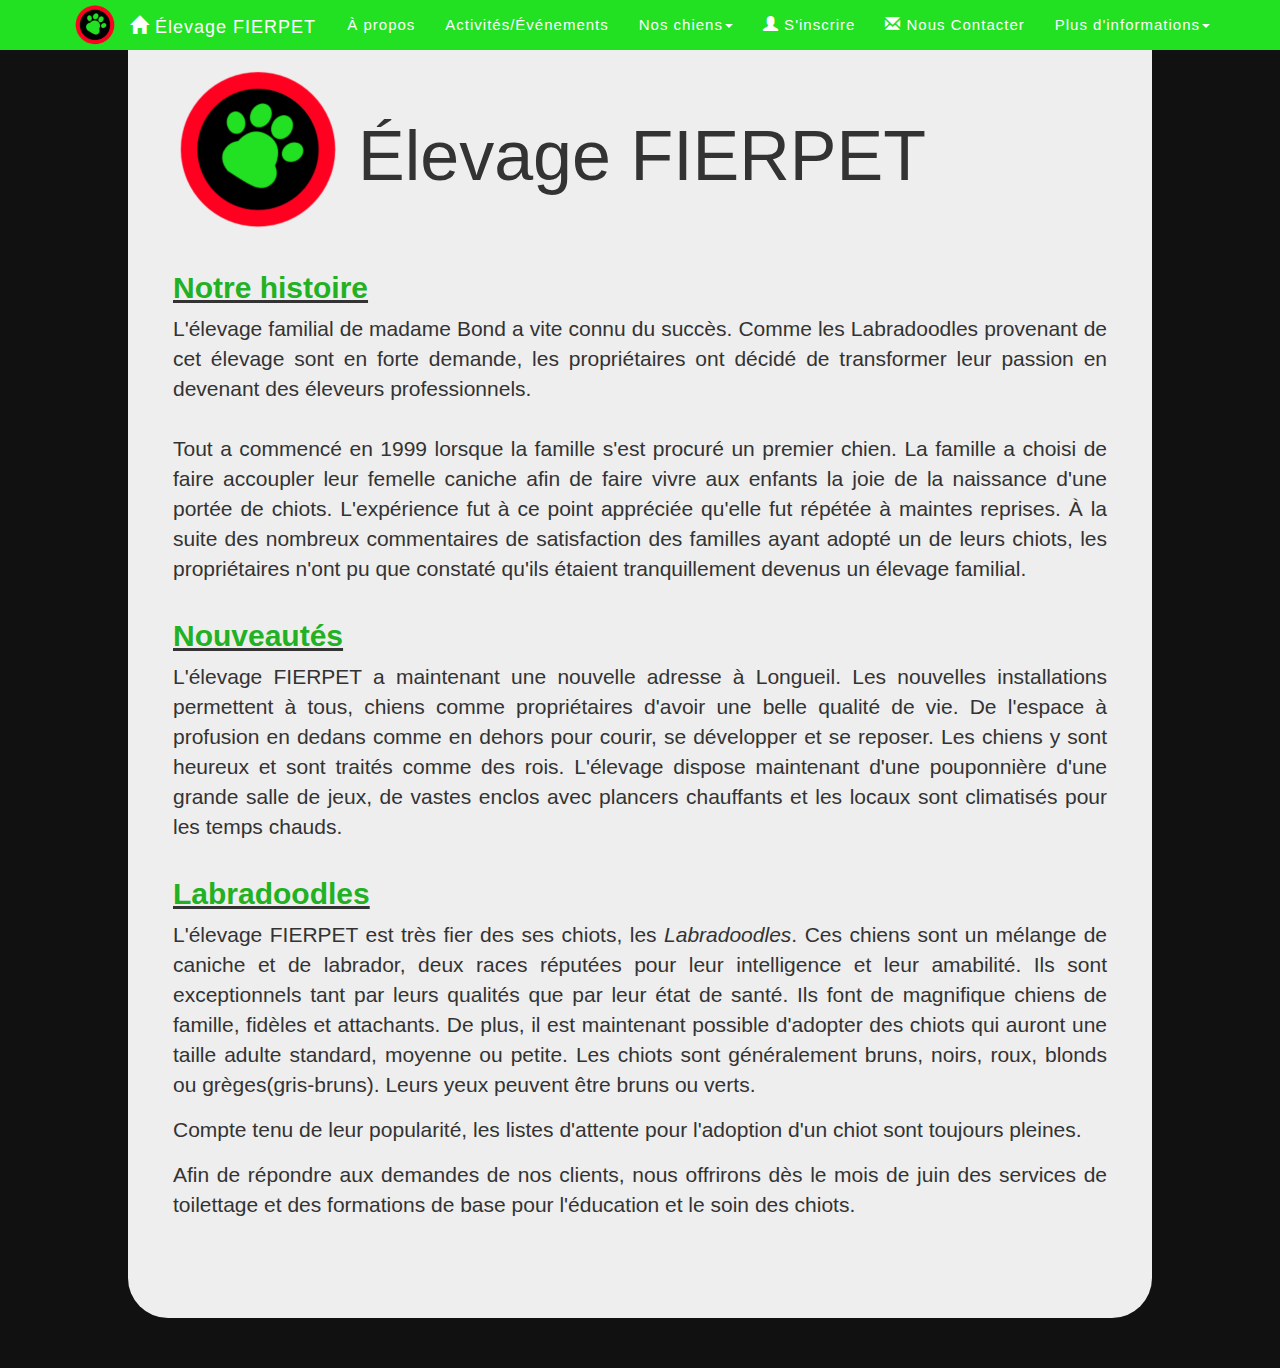
<file: Site Labradoodle/propos.html>
<!DOCTYPE html>
<html lang="fr-ca" xmlns="http://www.w3.org/1999/xhtml">
    <head>
        <!-- NE PAS TOUCHER -->
        <meta charset="utf-8" />
        <meta http-equiv="X-UA-Compatible" content="IE=edge">
        <meta name="viewport" content="width=device-width, initial-scale=1, shrink-to-fit=no">
        <script src="https://ajax.googleapis.com/ajax/libs/jquery/1.12.4/jquery.min.js"></script>
        <script src="js/bootstrap.min.js"></script>
        <link href="css/bootstrap.min.css" rel="stylesheet">
        <link rel="shortcut icon" href="favicon.ico" />
        <link href="Navbar.css" rel="stylesheet">

        <!-- 1. Changer le titre pour chaque pages (garder Élevage FIERPET mais changer le mot accueil)-->
        <title>Élevage FIERPET: À propos</title>

        <!-- 2. C'est ici que vouz pouvez modifier le style de la page au besoin-->
        <style>
            #contenu {
                font-size: 16px;
                padding: 0 30px 5px 30px;
            }
            #slogan {
                font-size: 70px;
            }   
            #image {
                height: 200px;
                float: left;
            }
            .jumbotron {
                text-align: justify;
            }
            b {
                color: #22b122; 
            }
        </style>

    </head>
    <body>
        <!-- Navigation bar *À ne pas modifier* ; Changer le "#" par le lien .html de votre page au bon endroit -->
        <nav class="navbar navbar-default navbar-fixed-top">
            <div class="container">
                <div class="navbar-header">
                    <button type="button" class="navbar-toggle" data-toggle="collapse" data-target="#myNavbar" id="scrollMenu">
                        <span class="icon-bar"></span>
                        <span class="icon-bar"></span>
                        <span class="icon-bar"></span>
                    </button>
                    <a id="logo" href="index.html"><img src="logo.png" alt="" height="50" width="50"></a>  
                    <a class="navbar-brand" href="index.html"><span class="glyphicon glyphicon-home"></span>&nbsp;Élevage FIERPET</a>
                </div>

                <div class="collapse navbar-collapse" id="myNavbar">
                    <ul class="nav navbar-nav navbar-right">

                        <li><a href="propos.html">À propos</a></li>
                        <li><a href="activites-evenements.html">Activités/Événements</a></li>

                        <li class="dropdown">
                            <a href="#" class="dropdown-toggle" data-toggle="dropdown" role="button" aria-expanded="false">Nos chiens<span class="caret"></span></a>
                            <ul class="dropdown-menu" role="menu">
                                <!-- Insérer le lien de la page des chiens reproducteurs à la place du '#' dans le href-->
                                <li><a href="chiensReproducteurs.html">Reproducteurs</a></li>

                                <!-- Insérer le lien de la page des chiots à la place du '#' dans le href-->
                                <li><a href="chiotsavendre.html">Chiots</a></li>
                            </ul>
                        </li>
                        <!-- Insérer le lien de la page "S'inscrire" à la place du '#' dans le href-->
                        <li><a href="inscription.html"><span class="glyphicon glyphicon-user"></span> S'inscrire</a></li>

                        <!-- Insérer le lien de la page "Nous Contacter" à la place du '#' dans le href-->
                        <li><a href="contact.html"><span class="glyphicon glyphicon-envelope"></span> Nous Contacter</a></li>

                        <li class="dropdown">
                            <a href="#" class="dropdown-toggle" data-toggle="dropdown" role="button" aria-expanded="false">Plus d'informations<span class="caret"></span></a>
                            <ul class="dropdown-menu" role="menu">
                                <li><a href="equipe.html">Notre équipe</a></li>


                                <li><a href="temoignages.html">Témoignages</a><li></li>


                                <li><a href="installations.html">Nos installations</a></li>

                                <!-- Insérer le lien de la page "FAQ" à la place du '#' dans le href-->
                                <li><a href="faq.html">FAQ</a></li>
                            </ul>
                        </li>
                    </ul>
                </div>
            </div>
        </nav>

        <!-- Fin de la navbar, Codez dans le contenu au besoin, sinon supprimer la div -->
        <div id="contenu">
            <img src="logo.png" id="image">
            <div class="jumbotron">
                <h1 id="slogan">Élevage FIERPET</h1><br><br>
                <div class= container>
                    <h2><u><b>Notre histoire</b></u></h2>
                    <p>
                        L'élevage familial de madame Bond a vite connu du succès. Comme les Labradoodles provenant 
                        de cet élevage sont en forte demande, les propriétaires ont décidé de transformer leur passion
                        en devenant des éleveurs professionnels.<br><br>
                        Tout a commencé en 1999 lorsque la famille s'est procuré un premier chien. La famille a choisi
                        de faire accoupler leur femelle caniche afin de faire vivre aux enfants la joie de la naissance
                        d'une portée de chiots. L'expérience fut à ce point appréciée qu'elle fut répétée à maintes reprises.
                        À la suite des nombreux commentaires de satisfaction des familles ayant adopté un de leurs chiots,
                        les propriétaires n'ont pu que constaté qu'ils étaient tranquillement devenus un élevage familial.
                    </p>
                </div>
                <div class= container>
                    <h2><u><b>Nouveautés</b></u></h2>    
                    <p>
                        L'élevage FIERPET a maintenant une nouvelle adresse à Longueil. Les nouvelles installations
                        permettent à tous, chiens comme propriétaires d'avoir une belle qualité de vie. De l'espace
                        à profusion en dedans comme en dehors pour courir, se développer et se reposer. Les chiens
                        y sont heureux et sont traités comme des rois. L'élevage dispose maintenant d'une pouponnière
                        d'une grande salle de jeux, de vastes enclos avec plancers chauffants et les locaux sont 
                        climatisés pour les temps chauds.
                    </p>
                </div>
                <div class= container>
                    <h2><u><b>Labradoodles</b></u></h2>
                    <p>
                        L'élevage FIERPET est très fier des ses chiots, les <i>Labradoodles</i>. Ces chiens sont
                        un mélange de caniche et de labrador, deux races réputées pour leur intelligence et leur
                        amabilité. Ils sont exceptionnels tant par leurs qualités que par leur état de santé. Ils
                        font de magnifique chiens de famille, fidèles et attachants. De plus, il est maintenant
                        possible d'adopter des chiots qui auront une taille adulte standard, moyenne ou petite. 
                        Les chiots sont généralement bruns, noirs, roux, blonds ou grèges(gris-bruns). Leurs
                        yeux peuvent être bruns ou verts.
                    </p>
                </div> 
                <div class= container>
                    <p>
                        Compte tenu de leur popularité, les listes d'attente pour l'adoption d'un chiot
                        sont toujours pleines.
                    </p>
                </div>
                <div class= container>
                    <p>
                        Afin de répondre aux demandes de nos clients, nous offrirons dès le mois de juin
                        des services de toilettage et des formations de base pour l'éducation et le soin des chiots.
                    </p>
                </div>
            </div>
        </div>

    </body>
</html>
</file>
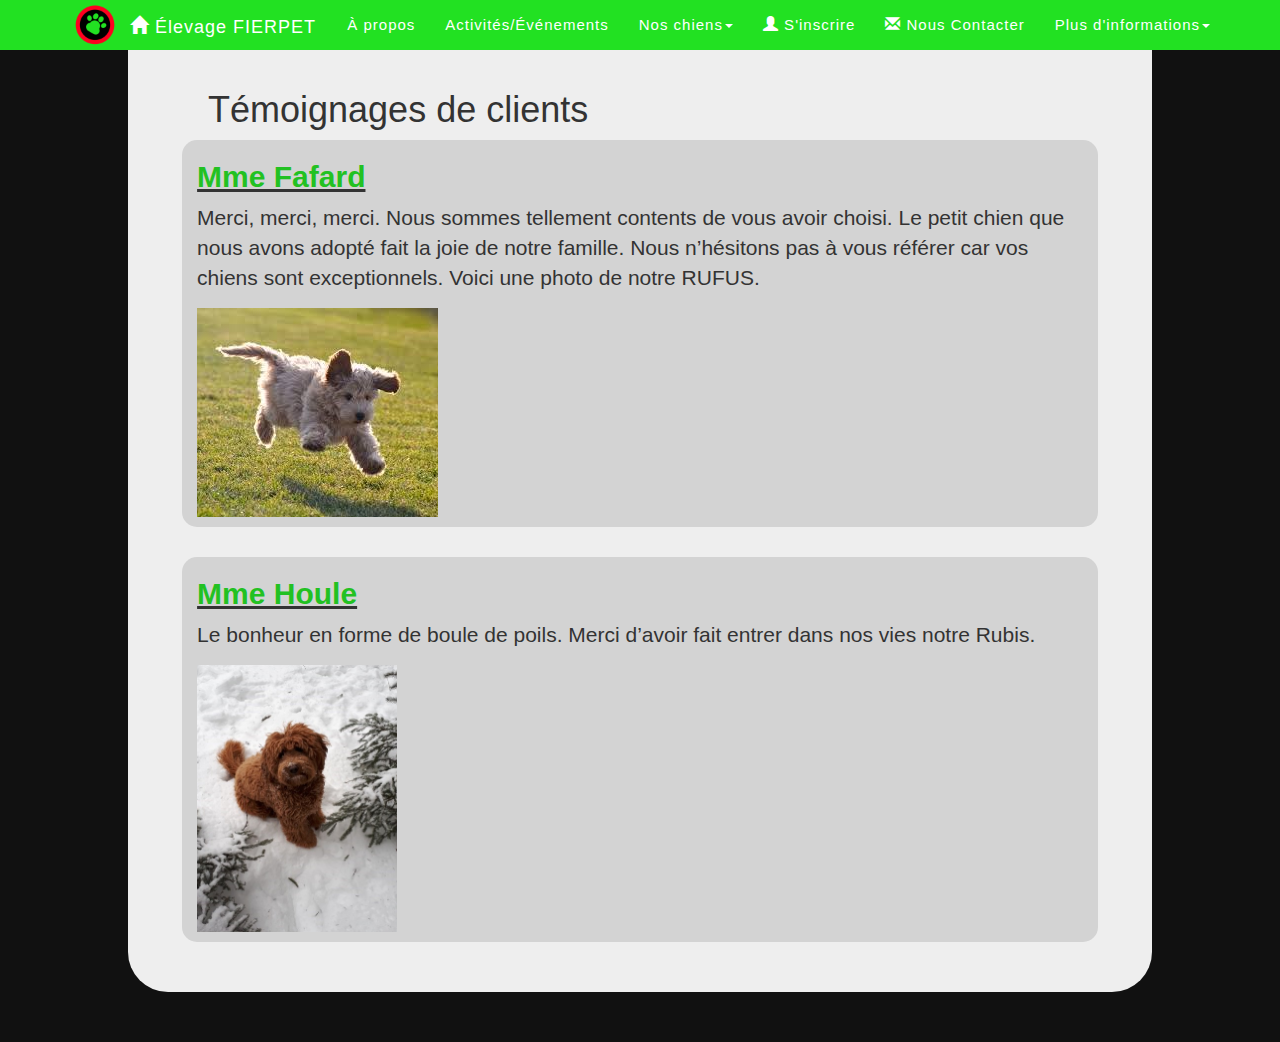
<file: Site Labradoodle/temoignages.html>
<!DOCTYPE html>

<html lang="fr-ca" xmlns="http://www.w3.org/1999/xhtml">
    <head>
        <!-- NE PAS TOUCHER -->
        <meta charset="utf-8" />
        <meta http-equiv="X-UA-Compatible" content="IE=edge">
        <meta name="viewport" content="width=device-width, initial-scale=1, shrink-to-fit=no">
        <script src="https://ajax.googleapis.com/ajax/libs/jquery/1.12.4/jquery.min.js"></script>
        <script src="js/bootstrap.min.js"></script>
        <link href="css/bootstrap.min.css" rel="stylesheet">
        <link rel="shortcut icon" href="favicon.ico" />
        <link href="Navbar.css" rel="stylesheet">

        <!-- 1. Changer le titre pour chaque pages (garder Élevage FIERPET mais changer le mot accueil)-->
        <title>Élevage FIERPET: Témoignages</title>

        <!-- 2. C'est ici que vouz pouvez modifier le style de la page au besoin-->
        <style>
            .jumbotron{
                background: lightgrey;
                border-radius: 15px;
                padding: 0;
                text-align: left;
                width: 95%;
                margin-left: auto;
                margin-right: auto;
            }

            #temoignage{
                padding-bottom: 10px;
            }

            #imgRubis{
                width: 200px;
                height: auto;
            }
            b {
                color: #22c122; 
            }
            h1 {
                margin-left: 50px;
            }
        </style>

    </head>
    <body>
        <!-- Navigation bar *À ne pas modifier* ; Changer le "#" par le lien .html de votre page au bon endroit -->
        <nav class="navbar navbar-default navbar-fixed-top">
            <div class="container">
                <div class="navbar-header">
                    <button type="button" class="navbar-toggle" data-toggle="collapse" data-target="#myNavbar" id="scrollMenu">
                        <span class="icon-bar"></span>
                        <span class="icon-bar"></span>
                        <span class="icon-bar"></span>
                    </button>
                    <a id="logo" href="index.html"><img src="logo.png" alt="" height="50" width="50"></a>  
                    <a class="navbar-brand" href="index.html"><span class="glyphicon glyphicon-home"></span>&nbsp;Élevage FIERPET</a>
                </div>
                <div class="collapse navbar-collapse" id="myNavbar">
                    <ul class="nav navbar-nav navbar-right">

                        <li><a href="propos.html">À propos</a></li>
                        <li><a href="activites-evenements.html">Activités/Événements</a></li>

                        <li class="dropdown">
                            <a href="#" class="dropdown-toggle" data-toggle="dropdown" role="button" aria-expanded="false">Nos chiens<span class="caret"></span></a>
                            <ul class="dropdown-menu" role="menu">
                                <!-- Insérer le lien de la page des chiens reproducteurs à la place du '#' dans le href-->
                                <li><a href="chiensReproducteurs.html">Reproducteurs</a></li>

                                <!-- Insérer le lien de la page des chiots à la place du '#' dans le href-->
                                <li><a href="chiotsavendre.html">Chiots</a></li>
                            </ul>
                        </li>
                        <!-- Insérer le lien de la page "S'inscrire" à la place du '#' dans le href-->
                        <li><a href="inscription.html"><span class="glyphicon glyphicon-user"></span> S'inscrire</a></li>

                        <!-- Insérer le lien de la page "Nous Contacter" à la place du '#' dans le href-->
                        <li><a href="contact.html"><span class="glyphicon glyphicon-envelope"></span> Nous Contacter</a></li>

                        <li class="dropdown">
                            <a href="#" class="dropdown-toggle" data-toggle="dropdown" role="button" aria-expanded="false">Plus d'informations<span class="caret"></span></a>
                            <ul class="dropdown-menu" role="menu">
                                <li><a href="equipe.html">Notre équipe</a></li>


                                <li><a href="temoignages.html">Témoignages</a><li></li>


                                <li><a href="installations.html">Nos installations</a></li>

                                <!-- Insérer le lien de la page "FAQ" à la place du '#' dans le href-->
                                <li><a href="faq.html">FAQ</a></li>
                            </ul>
                        </li>
                    </ul>
                </div>
            </div>
        </nav>

        <!-- Fin de la navbar, Codez dans le contenu au besoin, sinon supprimer la div -->
        <div id="contenu">
            <h1>Témoignages de clients</h1>
            <div class="jumbotron">
                <div class="container" id="temoignage">
                    <h2><u><b>Mme Fafard</b></u></h2>
                    <p>Merci, merci, merci. Nous sommes tellement contents de vous avoir choisi. Le petit chien que nous avons adopté fait la joie de notre famille. Nous n’hésitons pas à vous référer car vos chiens sont exceptionnels. Voici une photo de notre RUFUS.</p>
                    <img src="Images témoignages/Rufus.jpg">
                </div>
            </div>
            <div class="jumbotron jumbotron-fluid">
                <div class="container" id="temoignage">
                    <h2><u><b>Mme Houle</b></u></h2>
                    <p>Le bonheur en forme de boule de poils. Merci d’avoir fait entrer dans nos vies notre Rubis.</p>
                    <div id="imgRubis">
                        <img id="imgRubis" src="Images témoignages/Rubis.jpg">
                    </div>
                </div>
            </div>
        </div>

    </body>
</html>
</file>
<file: Site Labradoodle/Navbar.css>
﻿body {
    background-color: #111;
}
* {
    font-family: Arial, sans-serif;
}
#logo {
    background-color: #22e122;
    float: left;
    margin-right: 10px;
}
.dropdown-menu {
    background-color: #22e122;
}
.navbar.navbar-default .navbar-collapse, .dropdown-menu {
    border: none;
    box-shadow: none;
}
.navbar {
    margin-bottom: 0;
    background-color: #22e122;
    z-index: 9999;
    border: none;
    font-family: Arial, sans-serif;
    font-size: 15px !important;
    letter-spacing: 1px;
}
.navbar li a, #scrollMenu:hover,
#scrollMenu.is-active,
.navbar .navbar-brand {
    color: white !important;
    background-color: #22e122 !important;
    transition: background-color 0.5s, color 0.5s;
}
.navbar-nav li a:hover, #scrollMenu:hover, 
#scrollMenu.is-active, .navbar-nav li.active a {
    color: black !important;
    background-color: #90f090 !important;
}
.navbar-default .navbar-toggle {
    border:none;
    color: white;
}
#scrollMenu .icon-bar {
    background: white;
}
#scrollMenu:hover, #scrollMenu .icon-bar,
#scrollMenu.is-active {
    background: white !important;
}
#scrollMenu:hover .icon-bar,
#scrollMenu.is-active .icon-bar {
    background: #22e122 !important;
}
#scrollMenu:focus {
    background: #22e122;
}
#scrollMenu:focus .icon-bar {
    background: white;
}
#contenu {
    margin: 50px auto 50px auto;
    width: 80%;
    border-bottom-left-radius: 40px;
    border-bottom-right-radius: 40px;
    background-color: #eee;
    padding: 20px 30px 20px 30px;
}
</file>
